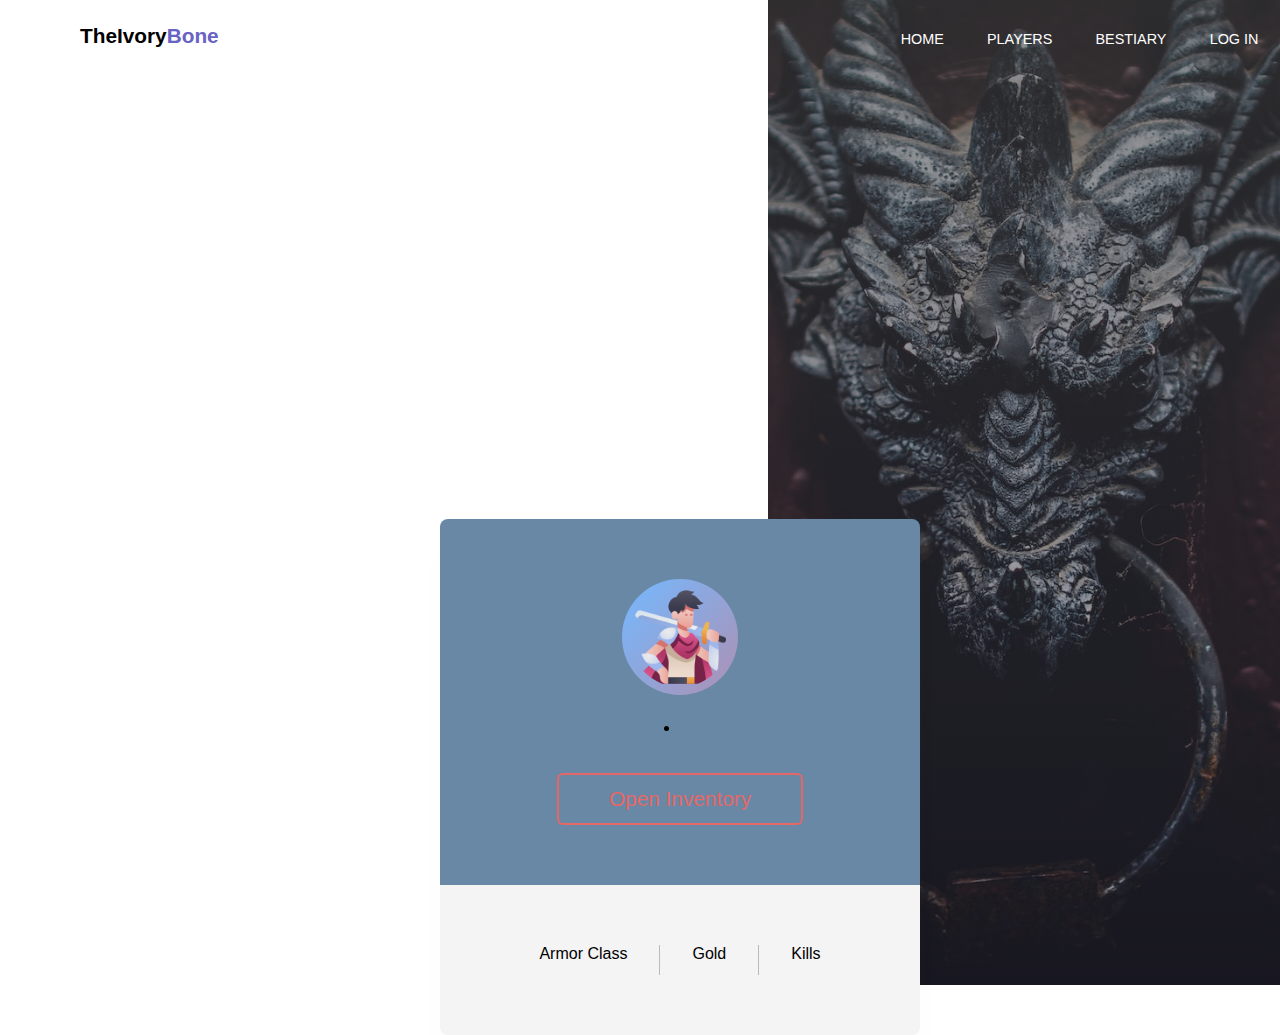
<file: playerprofile.html>
<!DOCTYPE html>
<html lang="en">
<head>
    <meta charset="UTF-8">
        <meta http-equiv="X-UA-Compatible" content="IE=edge">
        <meta name="viewport" content="width=device-width, initial-scale=1.0">
        <title>The Ivory Bone</title>
        <link rel="preconnect" href="https://fonts.googleapis.com">
        <link rel="preconnect" href="https://fonts.gstatic.com" crossorigin>
        <link href="https://fonts.googleapis.com/css2?family=Poppins:ital,wght@0,700;1,400&display=swap" rel="stylesheet">
        <link href="https://fonts.googleapis.com/css2?family=Poppins&display=swap" rel="stylesheet">
        <link rel="stylesheet" href="css/profile.css">
        
</head>
<body>


    <!--THE NAV + HEADER -->

    <div class="hero-img"></div>
    <div class="wrapper">
        <header>
            <a href="index.html" class = "logo">TheIvory<span>Bone</span></a>

            <nav>
                <svg class="close" viewBox="0 0 33 33" fill="none" xmlns="http://www.w3.org/2000/svg">
                    <path d="M16.5 0.25C13.2861 0.25 10.1443 1.20305 7.47199 2.98862C4.79969 4.77419 2.71689 7.31209 1.48697 10.2814C0.257041 13.2507 -0.0647633 16.518 0.562247 19.6702C1.18926 22.8224 2.73692 25.7179 5.00952 27.9905C7.28213 30.2631 10.1776 31.8108 13.3298 32.4378C16.482 33.0648 19.7493 32.743 22.7186 31.513C25.6879 30.2831 28.2258 28.2003 30.0114 25.528C31.797 22.8557 32.75 19.7139 32.75 16.5C32.75 14.366 32.3297 12.2529 31.5131 10.2814C30.6964 8.30985 29.4994 6.51847 27.9905 5.00952C26.4815 3.50056 24.6902 2.3036 22.7186 1.48696C20.7471 0.670319 18.634 0.25 16.5 0.25ZM20.9038 18.5963C21.0561 18.7473 21.177 18.927 21.2595 19.1251C21.342 19.3231 21.3844 19.5355 21.3844 19.75C21.3844 19.9645 21.342 20.1769 21.2595 20.3749C21.177 20.573 21.0561 20.7527 20.9038 20.9038C20.7527 21.0561 20.573 21.177 20.3749 21.2594C20.1769 21.3419 19.9645 21.3844 19.75 21.3844C19.5355 21.3844 19.3231 21.3419 19.1251 21.2594C18.927 21.177 18.7473 21.0561 18.5963 20.9038L16.5 18.7913L14.4038 20.9038C14.2527 21.0561 14.073 21.177 13.8749 21.2594C13.6769 21.3419 13.4645 21.3844 13.25 21.3844C13.0355 21.3844 12.8231 21.3419 12.6251 21.2594C12.427 21.177 12.2473 21.0561 12.0963 20.9038C11.9439 20.7527 11.8231 20.573 11.7406 20.3749C11.6581 20.1769 11.6156 19.9645 11.6156 19.75C11.6156 19.5355 11.6581 19.3231 11.7406 19.1251C11.8231 18.927 11.9439 18.7473 12.0963 18.5963L14.2088 16.5L12.0963 14.4038C11.7903 14.0978 11.6184 13.6827 11.6184 13.25C11.6184 12.8173 11.7903 12.4022 12.0963 12.0963C12.4023 11.7903 12.8173 11.6184 13.25 11.6184C13.6827 11.6184 14.0978 11.7903 14.4038 12.0963L16.5 14.2088L18.5963 12.0963C18.9023 11.7903 19.3173 11.6184 19.75 11.6184C20.1827 11.6184 20.5978 11.7903 20.9038 12.0963C21.2098 12.4022 21.3817 12.8173 21.3817 13.25C21.3817 13.6827 21.2098 14.0978 20.9038 14.4038L18.7913 16.5L20.9038 18.5963Z" fill="black"/>
                    </svg>
                    
                    
                    

                <ul>
                    <li><a href="index.html" class="menutext">Home</a></li>
                    <li><a href="players.html" class="menutext">Players</a></li>
                    <li><a href="monsters.html" class="menutext">Bestiary</a></li>
                    <li><a href="playerprofile.html" class="menutext" id="profile">My Profile</a></li>
                    <li><a href="index.html" class ="menutext" id="logout">Log Out</a></li>
                            
                    
                    <li><a href="userregister.html" class="menutext" id="login">Log In</a></li>
                </ul>

            </nav>

            <svg class="menu" viewBox="0 0 48 32" fill="none" xmlns="http://www.w3.org/2000/svg">
                <path d="M24 32H0V26.6667H24V32ZM48 18.6667H0V13.3333H48V18.6667ZM48 5.33333H24V0H48V5.33333Z" fill="white"/>
            </svg>          

        </header>

        <section class="hero">
            <div class="hero-bg">
                <h1>Player Profile</h1>
                
                <p class="subhead">This is your profile</p>



                
            </div>
            
        </section>


        <!--THE PROFILE --> 

        <div class="centercard">

            <div class="profile-card">

                <div class="card-header">
                    <div class="pic">
                        <img src="images/swordsman.png" alt="">
                    </div>
                    <div class="name">
                        <span id="nameField"></span>
                    </div>
                    <div class="playerClass">
                        <span id="classField"></span>
                    </div>
                    <div class="sm">
                        <ul>
                            <!--<li>01</li>-->
                            <li></li>
                            <!--<li>03</li>-->
                        </ul>
                    </div>
                    <a href="#" class="openinv-btn">Open Inventory</a>
                </div>
                <div class="card-footer">
                    <div class="numbers">
                        <div class="item">
                            <span id="armorClassField"> </span>
                            Armor Class
                    </div>
                    <div class="border"></div>
                    <div class="numbers">
                        <div class="item">
                            <span id="goldField"> </span>
                            Gold
                    </div>
                    <div class="border"></div>
                    <div class="numbers">
                        <div class="item">
                            <span id="killsField"> </span>
                            Kills
                    </div>

                    </div>
                </div>
                
            </div>
        </div>
        
            



        
        

    </div>
    <script src="JS/player.js"  type="text/javascript"></script>
</body>
</html>
</file>
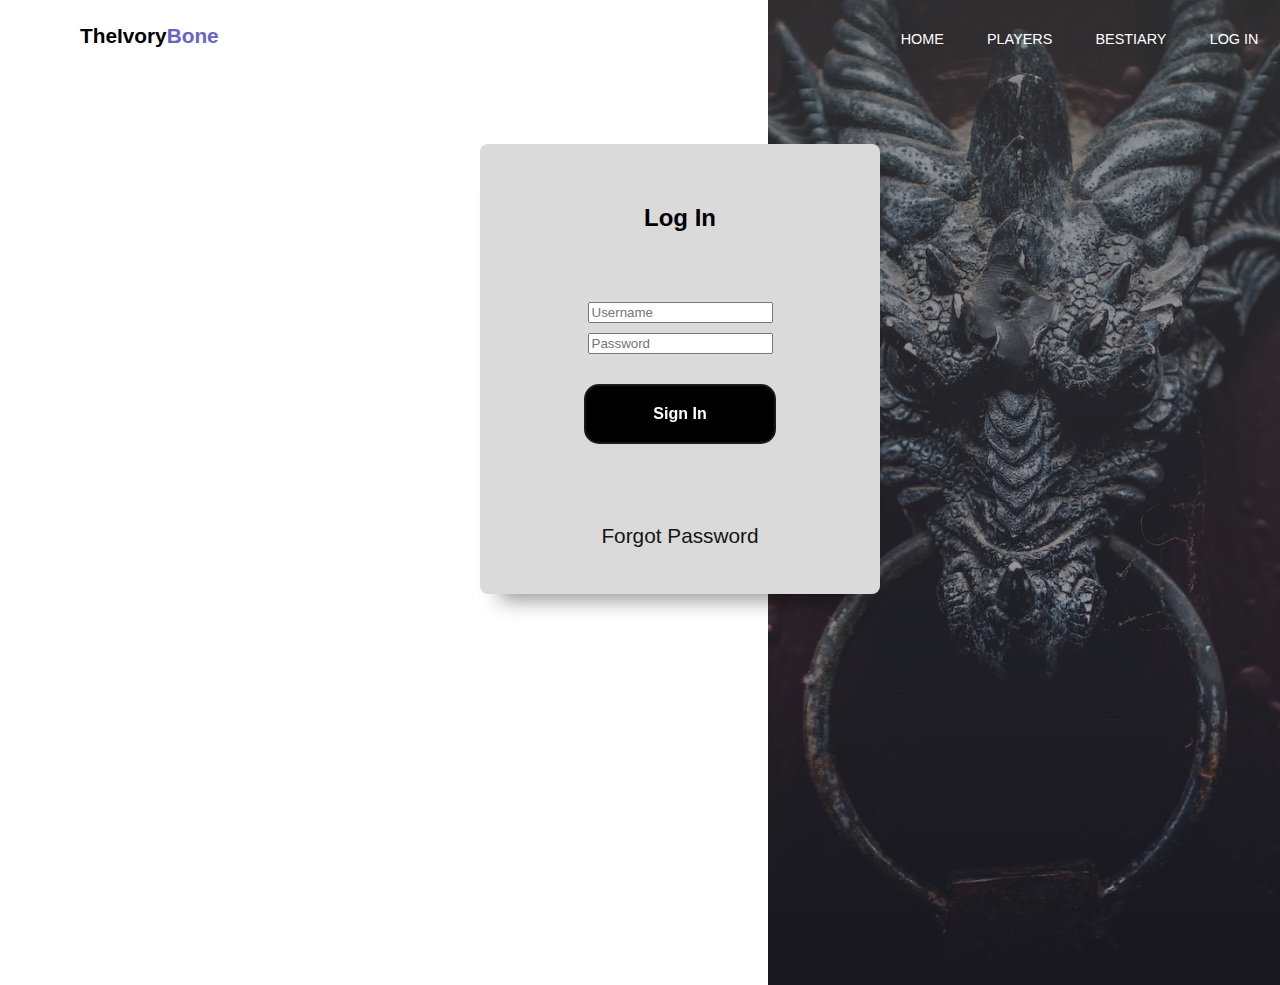
<file: userregister.html>
<!DOCTYPE html>
<html lang="en">
<head>
    <meta charset="UTF-8">
    <meta http-equiv="X-UA-Compatible" content="IE=edge">
    <meta name="viewport" content="width=device-width, initial-scale=1.0">
	<link rel="stylesheet" href="css/style.css">
    <title>Sign Up/Log In</title>
</head>
<body>


    <div class="hero-img"></div>
            <div class="wrapper">
                <header>
                    <a href="index.html" class = "logo">TheIvory<span>Bone</span></a>

                    <nav>
                        <svg class="close" viewBox="0 0 33 33" fill="none" xmlns="http://www.w3.org/2000/svg">
                            <path d="M16.5 0.25C13.2861 0.25 10.1443 1.20305 7.47199 2.98862C4.79969 4.77419 2.71689 7.31209 1.48697 10.2814C0.257041 13.2507 -0.0647633 16.518 0.562247 19.6702C1.18926 22.8224 2.73692 25.7179 5.00952 27.9905C7.28213 30.2631 10.1776 31.8108 13.3298 32.4378C16.482 33.0648 19.7493 32.743 22.7186 31.513C25.6879 30.2831 28.2258 28.2003 30.0114 25.528C31.797 22.8557 32.75 19.7139 32.75 16.5C32.75 14.366 32.3297 12.2529 31.5131 10.2814C30.6964 8.30985 29.4994 6.51847 27.9905 5.00952C26.4815 3.50056 24.6902 2.3036 22.7186 1.48696C20.7471 0.670319 18.634 0.25 16.5 0.25ZM20.9038 18.5963C21.0561 18.7473 21.177 18.927 21.2595 19.1251C21.342 19.3231 21.3844 19.5355 21.3844 19.75C21.3844 19.9645 21.342 20.1769 21.2595 20.3749C21.177 20.573 21.0561 20.7527 20.9038 20.9038C20.7527 21.0561 20.573 21.177 20.3749 21.2594C20.1769 21.3419 19.9645 21.3844 19.75 21.3844C19.5355 21.3844 19.3231 21.3419 19.1251 21.2594C18.927 21.177 18.7473 21.0561 18.5963 20.9038L16.5 18.7913L14.4038 20.9038C14.2527 21.0561 14.073 21.177 13.8749 21.2594C13.6769 21.3419 13.4645 21.3844 13.25 21.3844C13.0355 21.3844 12.8231 21.3419 12.6251 21.2594C12.427 21.177 12.2473 21.0561 12.0963 20.9038C11.9439 20.7527 11.8231 20.573 11.7406 20.3749C11.6581 20.1769 11.6156 19.9645 11.6156 19.75C11.6156 19.5355 11.6581 19.3231 11.7406 19.1251C11.8231 18.927 11.9439 18.7473 12.0963 18.5963L14.2088 16.5L12.0963 14.4038C11.7903 14.0978 11.6184 13.6827 11.6184 13.25C11.6184 12.8173 11.7903 12.4022 12.0963 12.0963C12.4023 11.7903 12.8173 11.6184 13.25 11.6184C13.6827 11.6184 14.0978 11.7903 14.4038 12.0963L16.5 14.2088L18.5963 12.0963C18.9023 11.7903 19.3173 11.6184 19.75 11.6184C20.1827 11.6184 20.5978 11.7903 20.9038 12.0963C21.2098 12.4022 21.3817 12.8173 21.3817 13.25C21.3817 13.6827 21.2098 14.0978 20.9038 14.4038L18.7913 16.5L20.9038 18.5963Z" fill="black"/>
                            </svg>

                        <ul>
                            <li><a href="index.html" class="menutext">Home</a></li>
                            <li><a href="players.html" class="menutext">Players</a></li>
                            <li><a href="monsters.html" class="menutext">Bestiary</a></li>
                    
                            <li><a href="playerprofile.html" class="menutext" id="profile">My Profile</a></li>
                            <li><a href="index.html" class ="menutext" id="logout">Log Out</a></li>
                            
                    
                            <li><a href="userregister.html" class="menutext" id="login">Log In</a></li> 
                        </ul>

                        

                    </nav>

                    <svg class="menu" viewBox="0 0 48 32" fill="none" xmlns="http://www.w3.org/2000/svg">
                        <path d="M24 32H0V26.6667H24V32ZM48 18.6667H0V13.3333H48V18.6667ZM48 5.33333H24V0H48V5.33333Z" fill="white"/>
                    </svg> 

                    </header>
                    

    
                        <section class="ftco-section">
                            <div class="container">
                                <div class="row justify-content-center">
                                    <div class="header">
                                        <h2 class="heading-section" style="color: black">Log In</h2>
                                    </div>
                                </div>
                                <div class="inputfields">                             
                                    
                                    
                                    <form action="#" class="signin-form">
                                    
                                    <div class="form-group">
                                              <input type="text" id="username" class="form-control" placeholder="Username" required>
                                    </div>
                                    <div class="form-group">
                                    <input  id="password" type="password" class="form-control" placeholder="Password" required>  
                                        </div>
                                    </form>                                  
                                    
                                    
                                
                                    <div class="form-group">
                                        <button type="button" class="button-27 pagebuttons" role="button"class="button-27 pagebuttons" role="button" id ="loggingin">Sign In</button>
                                    </div>
                                </div>
                                    
                                    <div class="footer">
                                        <div class="rememberbox">
                                            <span id="wronglogin"></span>
                                        </div>
                                                    <div class="forgotpass">
                                                        <a href="#" style="color: rgb(22, 21, 21)">Forgot Password</a>
                                                    </div>
                                    </div>
                                  
                            </div>
                        </section>
                    
                        
                      <script src="JS/signin.js"  type="text/javascript"></script>
                    

    </body>
</html>
</file>
<file: css/profile.css>
*{
    margin: 0;
    padding: 0;
    font-family: "Ubuntu", sans-serif;
    box-sizing: border-box;
    text-decoration: none;
}


.hideOption {
  display: none;
}



nav {
  position: fixed;
  right: 0;
  top: 0;
  background: rgb(255, 255, 255);
  height: 100vh;
  width: 50%;
  z-index: 999;
  text-transform: uppercase;
  transform: translateX(100%);
  transition: transform 0.5s ease-in-out;
}
nav ul {
  list-style-type: none;
  padding: 0;
  margin-top: 8em;
}
nav ul a {
  color: rgb(0, 0, 0);
  padding: 0.75em 2em;
  display: block;
}
nav ul a:hover {
  background: rgba(105, 99, 196, 0.15);
}
nav .close {
  color: black;
  float: right;
  margin: 2em;
  width: 20px;
  z-index: 999;
}


header svg {
  color: black;
  width: 2.3em;
  margin-top: -0.6em;
  cursor: pointer;
}



body {
    height: 100vh;
    
    background-size: cover;
    display: flex;
    align-items: center;
    justify-content: center;
}

.profile-card {
    width: 400px;
    text-align: center;
    border-radius: 8px;
    overflow: hidden;
    box-shadow: rgba(170, 170, 170, 0.5) 0px 25px 20px -20px;
}

.card-header{
    background-color: #6988a5;
    padding: 60px 40px;
}

.pic{
    display: inline-block;
    padding: 8px;
    background: linear-gradient(130deg, #74b9ff, #e66767);
    margin: auto;
    border-radius: 50%;
    background-size: 200% 200%;
    animation: animated-gradient 2s linear infinite;
}

@keyframes animated-gradient{
    25%{
        background-position:left bottom;
    }
    50%{
        background-position:right bottom;
    }
    75%{
        background-position:right top;
    }
    100%{
        background-position:left top;
    }
}

.pic img{
    display: block;
    width: 100px;
    height: 100px;
    border-radius: 50%;
}

.name{
    color: #f2f2f2;
    font-size: 28px;
    font-weight: 600;
    margin: 10px 0;
}

.playerClass{
    font-size: 18px;
    color:#e66767;
}

.sm{
    display:flex;
    justify-content: center;
    margin: 20px 0;
}

.sm a{
    color: #f2f2f2;
    width: 56px;
    font-size: 22px;
    transition: .3s linear;
}

.sm a hover{
    color: #e66767;
}

.openinv-btn{
    display: inline-block;
    padding: 12px 50px;
    color: #e66767;
    border: 2px solid #e66767;
    border-radius: 6px;
    margin-top: 16px;
    transition: .3s linear;
}

.contact-btn:hover{
background:#e66767;
color:#f2f2f2;
}

.card-footer{
    background: #f4f4f4;
    padding: 60px 10px;
}

.numbers{
    display: flex;
    justify-content: center;
    gap: 2em;
}

.items{
    flex: 1;
    text-transform: uppercase;
    font-size: 13px;
    color: #e66767;
}

.item span{
    display: block;
    color: #2c3a47;
    font-size: 30px;
}

.border{
    width: 1px;
    height: 30px;
    background:#bbb;
}


/* Full-width input fields */
input[type=text], input[type=password] {
    width: 100%;
    padding: 12px 20px;
    margin: 8px 0;
    display: inline-block;
    border: 1px solid #ccc;
    box-sizing: border-box;
  }
  
  /* Set a style for all buttons */
  button {
    background-color: #1f2422;
    color: white;
    padding: 14px 20px;
    margin: 8px 0;
    border: none;
    cursor: pointer;
    width: 100%;
  }
  
  button:hover {
    opacity: 0.8;
  }
  
  /* Extra styles for the cancel button */
  .cancelbtn {
    width: auto;
    padding: 10px 18px;
    background-color: #f44336;
  }
  
  /* Center the image and position the close button */
  .imgcontainer {
    text-align: center;
    margin: 24px 0 12px 0;
    position: relative;
  }
  
  div.img.avatar {
    width: 2%;
    height:10px;
    border-radius: 50%;
  }
  
  .container {
    padding: 16px;
  }
  
  span.psw {
    float: right;
    padding-top: 16px;
  }
  
  /* The Modal (background) */
  .modal {
    display: none; /* Hidden by default */
    position: fixed; /* Stay in place */
    z-index: 1; /* Sit on top */
    left: 0;
    top: 0;
    width: 100%; /* Full width */
    height: 100%; /* Full height */
    overflow: auto; /* Enable scroll if needed */
    background-color: rgb(0,0,0); /* Fallback color */
    background-color: rgba(0,0,0,0.4); /* Black w/ opacity */
    padding-top: 60px;
  }
  
  /* Modal Content/Box */
  .modal-content {
    background-color: #fefefe;
    margin: 5% auto 15% auto; /* 5% from the top, 15% from the bottom and centered */
    border: 1px solid #888;
    width: 50%; /* Could be more or less, depending on screen size */
  }
  
  /* The Close Button (x) */
  .close {
    position: absolute;
    right: 25px;
    top: 0;
    color: #000;
    font-size: 35px;
    font-weight: bold;
  }
  
  .close:hover,
  .close:focus {
    color: red;
    cursor: pointer;
  }
  
  /* Add Zoom Animation */
  .animate {
    -webkit-animation: animatezoom 0.6s;
    animation: animatezoom 0.6s
  }
  
  @-webkit-keyframes animatezoom {
    from {-webkit-transform: scale(0)} 
    to {-webkit-transform: scale(1)}
  }
    
  @keyframes animatezoom {
    from {transform: scale(0)} 
    to {transform: scale(1)}
  }
  
  /* Change styles for span and cancel button on extra small screens */
  @media screen and (max-width: 300px) {
    span.psw {
       display: block;
       float: none;
    }
    .cancelbtn {
       width: 100%;
    }
  }
  
  /*
      FORMS CSS ^^^
  */
  
  a#hidden {
    display: none;
  }
  
  body {
    margin: 1.5em;
    font-family: "Poppins", sans-serif;
  }
  
  a {
    text-decoration: none;
    font-size: 1.3rem;
  }
  
  .hero-img {
    position: absolute;
    top: 0;
    left: 0;
    background: linear-gradient(to bottom, rgba(53, 53, 53, 0.55), rgba(7, 5, 32, 0.33)), url("../images/dragon.jpg");
    background-size: cover;
    background-position-x: 50%;
    background-position-y: 20%;
    width: 100%;
    height: 100vh;
    z-index: -1;
    -webkit-animation: introLoad 2s forwards;
            animation: introLoad 2s forwards;
    overflow: hidden;
  }
  
  .logo {
    color: rgb(255, 255, 255);
    font-weight: bold;
  }
  .logo span {
    color: rgb(105, 99, 196);
  }
  
  nav {
    position: fixed;
    right: 0;
    top: 0;
    background: rgb(255, 255, 255);
    height: 100vh;
    width: 50%;
    z-index: 999;
    text-transform: uppercase;
    transform: translateX(100%);
    transition: transform 0.5s ease-in-out;
  }
  nav ul {
    list-style-type: none;
    padding: 0;
    margin-top: 8em;
  }
  nav ul a {
    color: rgb(0, 0, 0);
    padding: 0.75em 2em;
    display: block;
  }
  nav ul a:hover {
    background: rgba(105, 99, 196, 0.15);
  }
  nav .close {
    color: black;
    float: right;
    margin: 2em;
    width: 2.5em;
    z-index: 999;
  }
  
  header {
    display: flex;
    justify-content: space-between;
  }
  header svg {
    color: black;
    width: 2.3em;
    margin-top: -0.6em;
    cursor: pointer;
  }
  
  h1 {
    font-size: 3rem;
    margin-top: 2em;
    line-height: 3.3rem;
  }
  
  .subhead {
    font-size: 1.4rem;
  }
  
  div.hero-img {
    opacity: 95%;
  }
  
  section.hero {
    color: rgb(242, 241, 248);
    height: 30vh;
    -webkit-animation: moveDown 1s ease-in-out forwards;
            animation: moveDown 1s ease-in-out forwards;
    opacity: 0;
  }
  section.hero div.hero-bg {
    padding-top: 0.1em;
  }
  section.hero .down-arrow {
    stroke: rgb(255, 255, 255);
    position: absolute;
    bottom: -2em;
    width: 1em;
    animation: moveArrow 1s alternate-reverse infinite;
  }
  section.hero .down-arrow path {
    fill: rgb(255, 255, 255);
  }
  
  .more-info {
    margin-top: 5em;
  }
  .more-info img {
    width: 100%;
    -o-object-fit: cover;
       object-fit: cover;
    height: 15em;
  }
  .more-info .title {
    font-weight: bold;
    font-size: 1.25rem;
  }
  .more-info .desc {
    line-height: 1.5rem;
  }
  
  .open-nav {
    transform: translateX(0%);
  }
  
  @media only screen and (min-width: 680px) {
    section.hero div.hero-bg {
      margin: 0;
    }
    body {
      margin: 1.5em 5em;
      font-family: "Poppins", sans-serif;
    }
  }
  @media only screen and (min-width: 920px) {

    body {
      height: 100vh;
      background-size: cover;
      display: block;
      align-items: center;
      justify-content: center;
  }
  

  .centercard {
      display:flex;
      align-items: center;
      justify-content: center;
  }

    

    .logo {
      color: rgb(0, 0, 0);
      font-weight: bold;
    }
    .logo span {
      color: rgb(105, 99, 196);
    }
    .header {
      color: rgb(255, 255, 255);
    }
    .menu {
      display: none;
    }
    nav {
      transform: translateX(0);
      position: unset;
      display: block;
      width: auto;
      height: auto;
      background: none;
    }
    nav svg.close {
      display: none;
    }
    nav ul {
      display: flex;
      margin: 0;
    }
    nav ul a {
      color: rgb(255, 255, 255);
      padding: 0.5em 1.5em;
      font-size: 0.9rem;
    }
    nav ul a:hover {
      background: none;
      text-decoration: underline;
    }
    .hero-img {
      left: unset;
      top: unset;
      top: -15%;
      right: 0;
      width: 50%;
      height: 60em;
    }
    div.hero-img {
      opacity: 95%;
    }
    a.menutext {
      color: rgb(255, 255, 255);
      opacity: 100%;
    }
    section.hero {
      color: black;
      height: auto;
      width: 60%;
      margin-bottom: 18em;
    }
    section.hero svg.down-arrow {
      stroke: black;
      position: unset;
    }
    section.hero svg.down-arrow path {
      fill: black;
    }
    .feature {
      display: grid;
      grid-template-columns: repeat(2, auto);
      gap: 3em;
      margin-bottom: 8em;
    }
    .feature img {
      width: 25em;
    }
    .feature .content {
      text-align: right;
      width: 25em;
    }
    .feature.flip {
      grid-template-areas: "left right";
    }
    .feature.flip img {
      grid-area: left;
    }
    .feature.flip .content {
      text-align: left;
      width: 25em;
      justify-self: left;
    }
  }
  @media only screen and (min-width: 920px) and (min-width: 1200px) {
    .wrapper {
      width: 1200px;
      margin: 0 auto;
    }

    .profile-card{
      width: 30em;
      height:fit-content;
    text-align: center;
    border-radius: 8px;
    overflow: hidden;
    }

    .hero-img {
      left: unset;
      top: unset;
      top: -15%;
      right: 0;
      width: 40%;
      height: 70em;
    }
    .feature {
      gap: 0;
    }
    section.hero div.hero-bg {
      margin: 0;
      background: rgba(0, 0, 0, 0);
    }
    svg.down-arrow {
      stroke: black;
      position: unset;
      margin-top: 2em;
    }
    svg.down-arrow path {
      fill: black;
    }
  }
  @-webkit-keyframes introLoad {
    from {
      -webkit-clip-path: polygon(0 0, 100% 0, 100% 0, 0 0);
              clip-path: polygon(0 0, 100% 0, 100% 0, 0 0);
    }
    to {
      -webkit-clip-path: polygon(0 0, 100% 0, 100% 100%, 0 100%);
              clip-path: polygon(0 0, 100% 0, 100% 100%, 0 100%);
    }
  }
  @keyframes introLoad {
    from {
      -webkit-clip-path: polygon(0 0, 100% 0, 100% 0, 0 0);
              clip-path: polygon(0 0, 100% 0, 100% 0, 0 0);
    }
    to {
      -webkit-clip-path: polygon(0 0, 100% 0, 100% 100%, 0 100%);
              clip-path: polygon(0 0, 100% 0, 100% 100%, 0 100%);
    }
  }
  @-webkit-keyframes moveArrow {
    from {
      transform: translateY(-30px);
    }
    to {
      transform: translateY(0);
    }
  }
  @keyframes moveArrow {
    from {
      transform: translateY(-30px);
    }
    to {
      transform: translateY(0);
    }
  }
  @-webkit-keyframes moveDown {
    from {
      transform: translateY(-100px);
    }
    to {
      transform: translateY(0);
      opacity: 1;
    }
  }
  @keyframes moveDown {
    from {
      transform: translateY(-100px);
    }
    to {
      transform: translateY(0);
      opacity: 1;
    }
  }/*# sourceMappingURL=main.css.map */
</file>
<file: css/style.css>
.button-27 {
  appearance: none;
  background-color: #000000;
  border: 2px solid #1A1A1A;
  border-radius: 15px;
  box-sizing: border-box;
  color: #FFFFFF;
  cursor: pointer;
  display: inline-block;
  font-family: Roobert,-apple-system,BlinkMacSystemFont,"Segoe UI",Helvetica,Arial,sans-serif,"Apple Color Emoji","Segoe UI Emoji","Segoe UI Symbol";
  font-size: 16px;
  font-weight: 600;
  line-height: normal;
  margin: 0;
  min-height: 60px;
  max-width: 12em;
  outline: none;
  padding: 16px 24px;
  text-align: center;
  text-decoration: none;
  transition: all 300ms cubic-bezier(.23, 1, 0.32, 1);
  user-select: none;
  -webkit-user-select: none;
  touch-action: manipulation;
  width: 100%;
  will-change: transform;
}

.button-27:disabled {
  pointer-events: none;
}

.button-27:hover {
  box-shadow: rgba(0, 0, 0, 0.25) 0 8px 15px;
  transform: translateY(-2px);
}

.button-27:active {
  box-shadow: none;
  transform: translateY(0);
}


.backdrop {
  background-size: cover;
  height: 10em;
}

.ftco-section {

 
  height: 70vh;
  display: flex;
  align-items: center;
  justify-content: center;

}

div.container {
  background-color: rgba(218, 218, 218);
  width: 400px;
  height: 450px;
  justify-content: center;
    text-align: center;
    border-radius: 8px;
    overflow: hidden;
    box-shadow: rgba(0, 0, 0, 0.45) 0px 25px 20px -20px;
}

.header {
  padding: 40px 60px;
}

.footer {

  display: grid;
  row-gap:10px;
  padding: 60px 40px;
}

.inputfields {
  display: grid;
  row-gap: 10px;
}

.form-group {
  margin: 10px;
}

html {
  background-color: linear-gradient(to bottom, rgba(53, 53, 53, 0.55), rgba(7, 5, 32, 0.33)), url("../images/bgsimple.jpg");
}

body {
  margin: 1.5em;
  font-family: "Poppins", sans-serif;
}

a {
  text-decoration: none;
  font-size: 1.3rem;
}

.hero-img {
  position: absolute;
  top: 0;
  left: 0;
  background: linear-gradient(to bottom, rgba(53, 53, 53, 0.55), rgba(7, 5, 32, 0.33)), url("../images/dragon.jpg");
  background-size: cover;
  background-position-x: 50%;
  background-position-y: 20%;
  width: 100%;
  height: 100vh;
  z-index: -1;
  -webkit-animation: introLoad 2s forwards;
          animation: introLoad 2s forwards;
  overflow: hidden;
}

.logo {
  color: rgb(255, 255, 255);
  font-weight: bold;
}
.logo span {
  color: rgb(105, 99, 196);
}

nav {
  position: fixed;
  right: 0;
  top: 0;
  background: rgb(255, 255, 255);
  height: 100vh;
  width: 50%;
  z-index: 999;
  text-transform: uppercase;
  transform: translateX(100%);
  transition: transform 0.5s ease-in-out;
}
nav ul {
  list-style-type: none;
  padding: 0;
  margin-top: 8em;
}
nav ul a {
  color: rgb(0, 0, 0);
  padding: 0.75em 2em;
  display: block;
}
nav ul a:hover {
  background: rgba(105, 99, 196, 0.15);
}
nav .close {
  color: black;
  float: right;
  margin: 2em;
  max-width: 20px;
  z-index: 999;
}

.hideOption {
  display: none;
}


header {
  display: flex;
  justify-content: space-between;
}
header svg {
  color: black;
  width: 2.3em;
  margin-top: -0.6em;
  cursor: pointer;
}

h1 {
  font-size: 3rem;
  margin-top: 2em;
  line-height: 3.3rem;
}

.subhead {
  font-size: 1.4rem;
}

div.hero-img {
  opacity: 95%;
}

section.hero {
  color: rgb(242, 241, 248);
  height: 90vh;
  -webkit-animation: moveDown 1s ease-in-out forwards;
          animation: moveDown 1s ease-in-out forwards;
  opacity: 0;
}
section.hero div.hero-bg {
  padding-top: 0.1em;
}
section.hero .down-arrow {
  stroke: rgb(255, 255, 255);
  position: absolute;
  bottom: -2em;
  width: 1em;
  animation: moveArrow 1s alternate-reverse infinite;
}
section.hero .down-arrow path {
  fill: rgb(255, 255, 255);
}

.more-info {
  margin-top: 5em;
}
.more-info img {
  width: 100%;
  -o-object-fit: cover;
     object-fit: cover;
  height: 15em;
}
.more-info .title {
  font-weight: bold;
  font-size: 1.25rem;
}
.more-info .desc {
  line-height: 1.5rem;
}

.open-nav {
  transform: translateX(0%);
}

@media only screen and (min-width: 680px) {
  section.hero div.hero-bg {
    margin: 0;
  }
  body {
    margin: 1.5em 5em;
    font-family: "Poppins", sans-serif;
  }
}
@media only screen and (min-width: 920px) {

  body {
    height: 100vh;
    background-size: cover;
    display: block;
    align-items: center;
    justify-content: center;
}


.centercard {
    display:flex;
    align-items: center;
    justify-content: center;
}

  

  .logo {
    color: rgb(0, 0, 0);
    font-weight: bold;
  }
  .logo span {
    color: rgb(105, 99, 196);
  }
  .header {
    color: rgb(255, 255, 255);
  }
  .menu {
    display: none;
  }
  nav {
    transform: translateX(0);
    position: unset;
    display: block;
    width: auto;
    height: auto;
    background: none;
  }
  nav svg.close {
    display: none;
  }
  nav ul {
    display: flex;
    margin: 0;
  }
  nav ul a {
    color: rgb(255, 255, 255);
    padding: 0.5em 1.5em;
    font-size: 0.9rem;
  }
  nav ul a:hover {
    background: none;
    text-decoration: underline;
  }
  .hero-img {
    left: unset;
    top: unset;
    top: -15%;
    right: 0;
    width: 50%;
    height: 60em;
  }
  div.hero-img {
    opacity: 95%;
  }
  a.menutext {
    color: rgb(255, 255, 255);
    opacity: 100%;
  }
  section.hero {
    color: black;
    height: auto;
    width: 60%;
    margin-bottom: 18em;
  }
  section.hero svg.down-arrow {
    stroke: black;
    position: unset;
  }
  section.hero svg.down-arrow path {
    fill: black;
  }
  .feature {
    display: grid;
    grid-template-columns: repeat(2, auto);
    gap: 3em;
    margin-bottom: 8em;
  }
  .feature img {
    width: 25em;
  }
  .feature .content {
    text-align: right;
    width: 25em;
  }
  .feature.flip {
    grid-template-areas: "left right";
  }
  .feature.flip img {
    grid-area: left;
  }
  .feature.flip .content {
    text-align: left;
    width: 25em;
    justify-self: left;
  }
}
@media only screen and (min-width: 920px) and (min-width: 1200px) {
  .wrapper {
    width: 1200px;
    margin: 0 auto;
  }

  .profile-card{
    width: 30em;
    height:fit-content;
  text-align: center;
  border-radius: 8px;
  overflow: hidden;
  }

  .hero-img {
    left: unset;
    top: unset;
    top: -15%;
    right: 0;
    width: 40%;
    height: 70em;
  }
  .feature {
    gap: 0;
  }
  section.hero div.hero-bg {
    margin: 0;
    background: rgba(0, 0, 0, 0);
  }
  svg.down-arrow {
    stroke: black;
    position: unset;
    margin-top: 2em;
  }
  svg.down-arrow path {
    fill: black;
  }
}
@-webkit-keyframes introLoad {
  from {
    -webkit-clip-path: polygon(0 0, 100% 0, 100% 0, 0 0);
            clip-path: polygon(0 0, 100% 0, 100% 0, 0 0);
  }
  to {
    -webkit-clip-path: polygon(0 0, 100% 0, 100% 100%, 0 100%);
            clip-path: polygon(0 0, 100% 0, 100% 100%, 0 100%);
  }
}
@keyframes introLoad {
  from {
    -webkit-clip-path: polygon(0 0, 100% 0, 100% 0, 0 0);
            clip-path: polygon(0 0, 100% 0, 100% 0, 0 0);
  }
  to {
    -webkit-clip-path: polygon(0 0, 100% 0, 100% 100%, 0 100%);
            clip-path: polygon(0 0, 100% 0, 100% 100%, 0 100%);
  }
}
@-webkit-keyframes moveArrow {
  from {
    transform: translateY(-30px);
  }
  to {
    transform: translateY(0);
  }
}
@keyframes moveArrow {
  from {
    transform: translateY(-30px);
  }
  to {
    transform: translateY(0);
  }
}
@-webkit-keyframes moveDown {
  from {
    transform: translateY(-100px);
  }
  to {
    transform: translateY(0);
    opacity: 1;
  }
}
@keyframes moveDown {
  from {
    transform: translateY(-100px);
  }
  to {
    transform: translateY(0);
    opacity: 1;
  }
}/*# sourceMappingURL=main.css.map */
</file>
